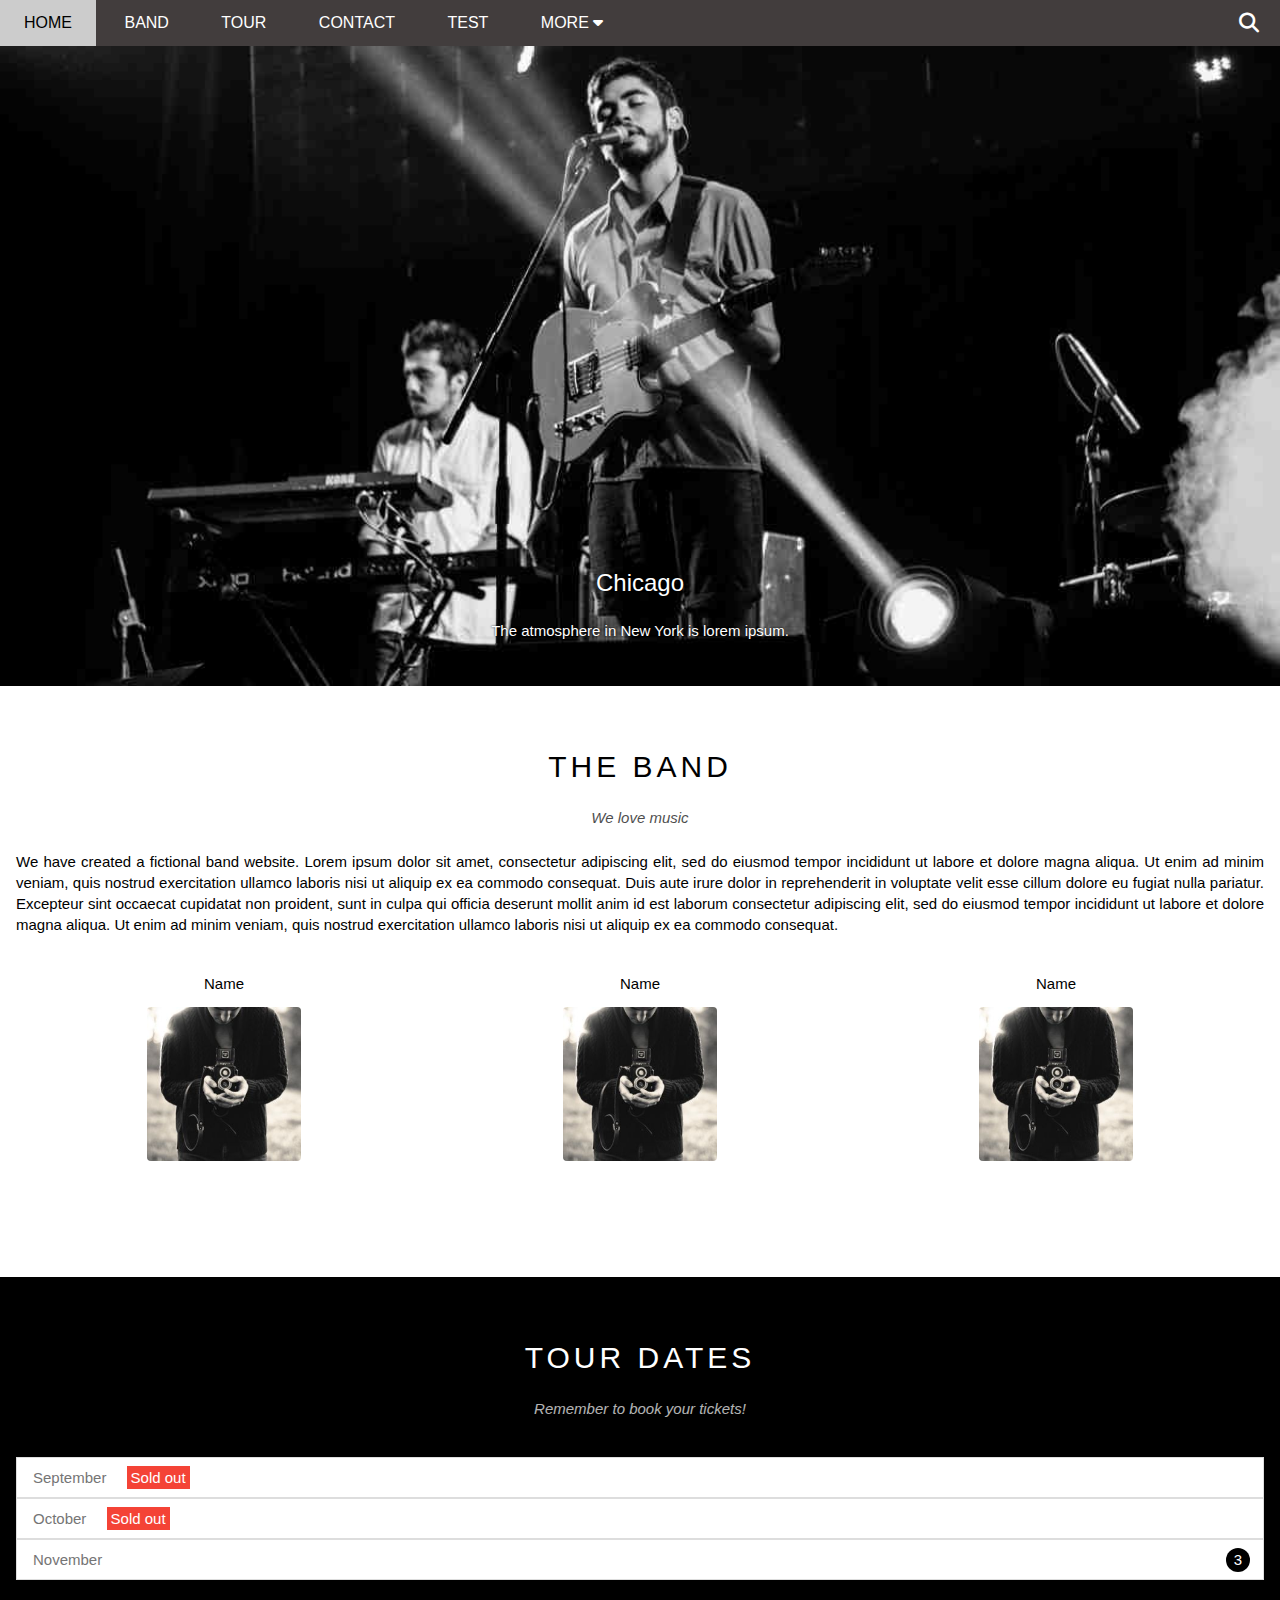
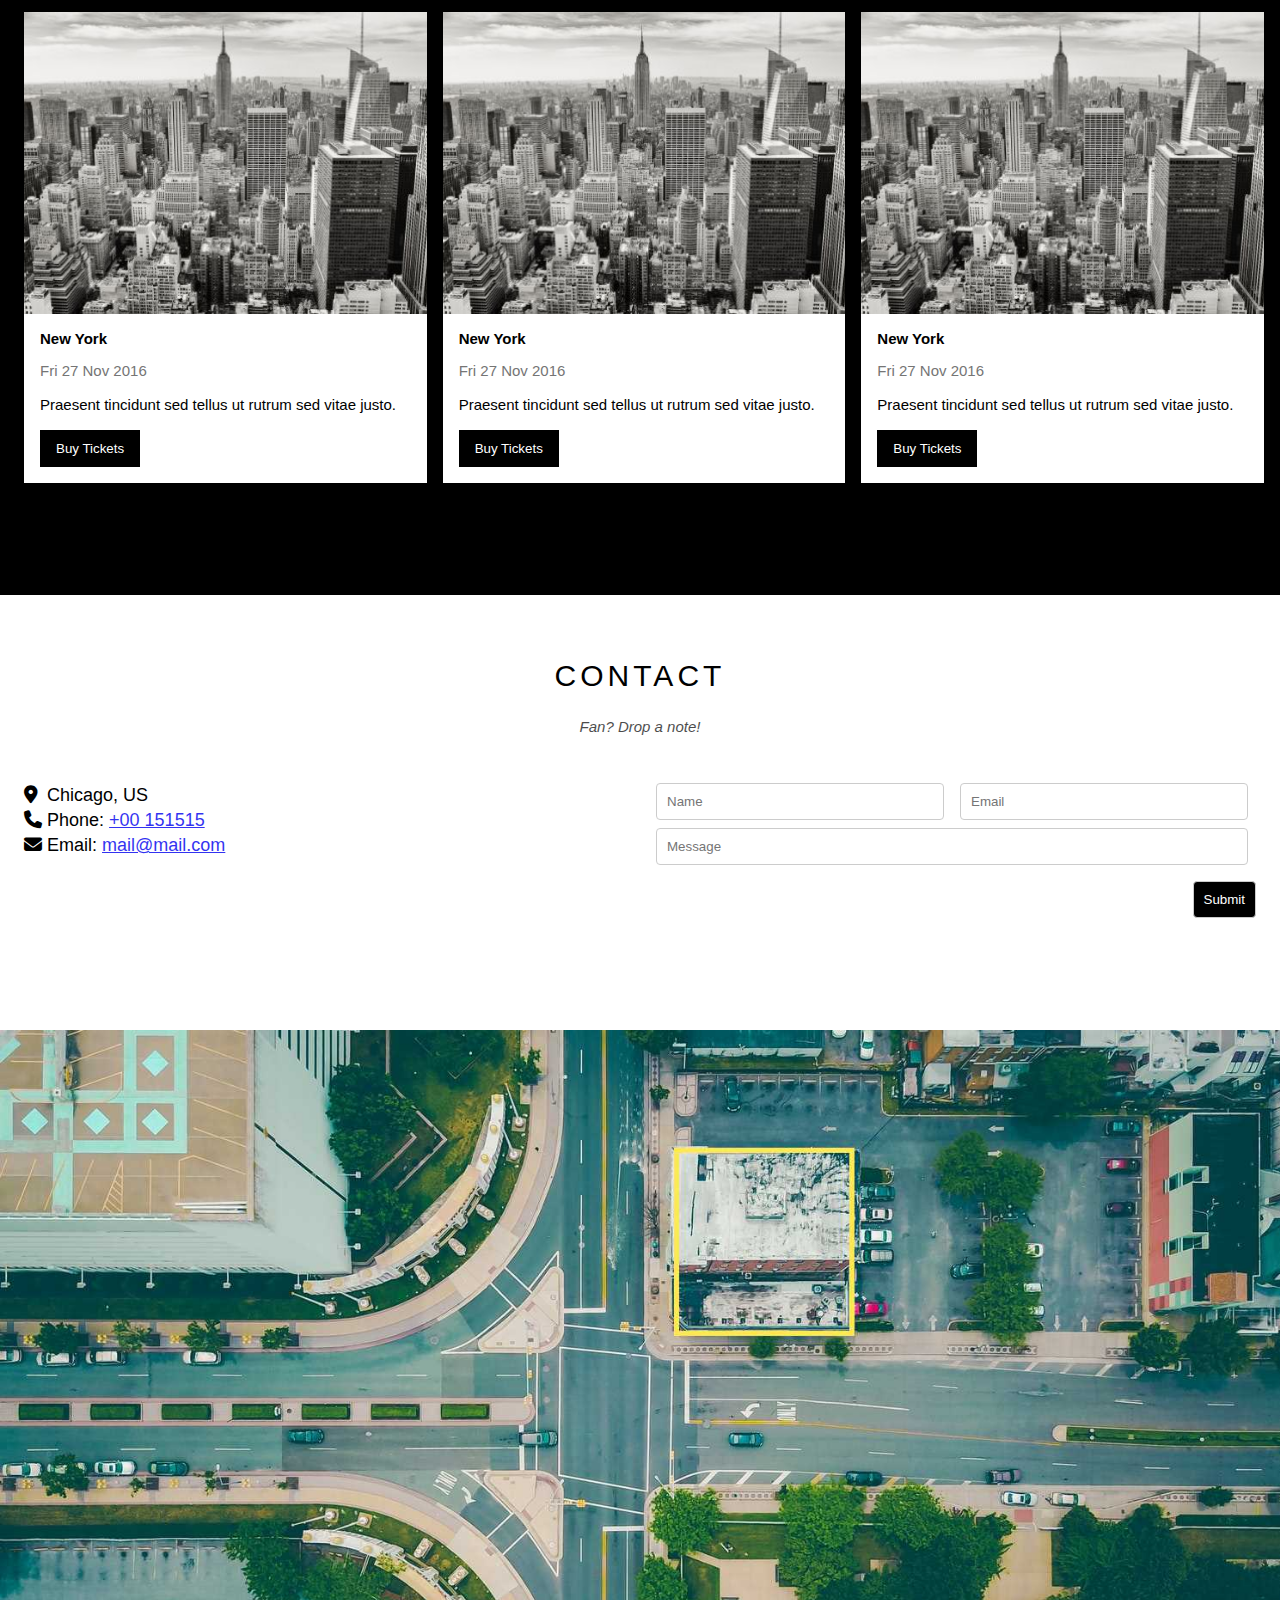
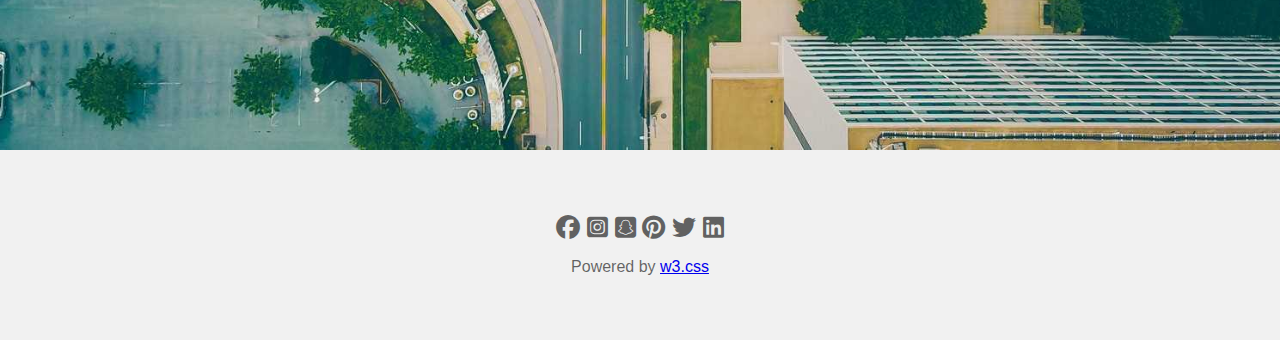
<file: index.html>
<!DOCTYPE html>
<html lang="en">

<head>
  <meta charset="UTF-8">
  <meta name="viewport" content="width=device-width, initial-scale=1.0">
  <title>The Band</title>
  <link rel="shortcut icon" href="./assets/img/map.jpg" type="image/x-icon">
  <link rel="stylesheet" href="./assets/css/styles.css">
  <link rel="stylesheet" href="./assets/css/responsive.css">
  <link rel="stylesheet" href="https://cdnjs.cloudflare.com/ajax/libs/font-awesome/6.2.1/css/all.min.css">
</head>

<body>
  <div id="main">

    <div id="header">
      <ul id="nav">
        <li><a href="#">Home</a></li>
        <li><a href="#band">Band</a></li>
        <li><a href="#tour">Tour</a></li>
        <li><a href="#contact">Contact</a></li>
        <li><a href="test.html">Test</a></li>
        <li class="dropdown">
          <a href="#">More <i class="fa-sharp fa-solid fa-caret-down"></i></a>
          <ul class="dropdown-content">
            <li><a href="#">Merchandise</a></li>
            <li><a href="#">Extras</a></li>
            <li><a href="#">Media</a></li>
          </ul>
        </li>
      </ul>
      <div class="search-btn">
        <i class="search-icon fa-solid fa-magnifying-glass"></i>
      </div>
      <div id="mobile-menu" class="mobile-menu-btn">
        <i class="menu-icon fa-solid fa-bars"></i>
      </div>
    </div>

    <div class="slider fade" data-img="./assets/img/slider/chicago.jpg">
      <div class="text-content">
        <h2 class="text-heading">Chicago</h2>
        <p class="text-desc">The atmosphere in New York is lorem ipsum.</p>
      </div>
    </div>

    <div class="slider fade" data-img="./assets/img/slider/la.jpg">
      <div class="text-content">
        <h2 class="text-heading">Los Angeles</h2>
        <p class="text-desc">The atmosphere in New York is lorem ipsum.</p>
      </div>
    </div>

    <div class="slider fade" data-img="./assets/img/slider/ny.jpg">
      <div class="text-content">
        <h2 class="text-heading">New York</h2>
        <p class="text-desc">The atmosphere in New York is lorem ipsum.</p>
      </div>
    </div>

    <div id="content">
      <div id="band" class="content-section">
        <h2 class="section-heading">THE BAND</h2>
        <p class="section-sub-heading">We love music</p>
        <p class="about-text">We have created a fictional band website. Lorem ipsum dolor sit amet, consectetur
          adipiscing elit, sed do eiusmod tempor incididunt ut labore et dolore magna aliqua. Ut enim ad minim veniam,
          quis nostrud exercitation ullamco laboris nisi ut aliquip ex ea commodo consequat. Duis aute irure dolor in
          reprehenderit in voluptate velit esse cillum dolore eu fugiat nulla pariatur. Excepteur sint occaecat
          cupidatat non proident, sunt in culpa qui officia deserunt mollit anim id est laborum consectetur adipiscing
          elit, sed do eiusmod tempor incididunt ut labore et dolore magna aliqua. Ut enim ad minim veniam, quis nostrud
          exercitation ullamco laboris nisi ut aliquip ex ea commodo consequat.</p>
        <div class="row members-list">
          <div class="col col-4 text-center mt-4 col-sm-12">
            <p class="member-name">Name</p>
            <img src="./assets/img/bandmember.jpg" alt="Name" class="member-img">
          </div>

          <div class="col col-4 text-center mt-4 col-sm-12">
            <p class="member-name">Name</p>
            <img src="./assets/img/bandmember.jpg" alt="Name" class="member-img">
          </div>

          <div class="col col-4 text-center mt-4 col-sm-12">
            <p class="member-name">Name</p>
            <img src="./assets/img/bandmember.jpg" alt="Name" class="member-img">
          </div>
        </div>
      </div>

      <div id="tour" class="tour-section">
        <div class="content-section">
          <h2 class="section-heading text-white">TOUR DATES</h2>
          <p class="section-sub-heading text-white  ">Remember to book your tickets!</p>

          <ul class="tickets-list">
            <li>September <span class="sold-out">Sold out</span></li>
            <li>October <span class="sold-out">Sold out</span></li>
            <li>November <span class="quantity">3</span></li>
          </ul>

          <div class="row places-list">
            <div class="col col-4 mt-3 col-sm-12">
              <img src="./assets/img/newyork.jpg" alt="New York" class="place-img">
              <div class="place-body">
                <h3 class="place-heading">New York</h3>
                <p class="place-time">Fri 27 Nov 2016</p>
                <p class="place-desc">Praesent tincidunt sed tellus ut rutrum sed vitae justo.</p>
                <button type="button" class="btn place-buy-btn js-buy-ticket w-sm-100">Buy Tickets</button>
              </div>
            </div>

            <div class="col col-4 mt-3 col-sm-12">
              <img src="./assets/img/newyork.jpg" alt="New York" class="place-img">
              <div class="place-body">
                <h3 class="place-heading">New York</h3>
                <p class="place-time">Fri 27 Nov 2016</p>
                <p class="place-desc">Praesent tincidunt sed tellus ut rutrum sed vitae justo.</p>
                <button type="button" class="btn place-buy-btn js-buy-ticket w-sm-100">Buy Tickets</button>
              </div>
            </div>

            <div class="col col-4 mt-3 col-sm-12">
              <img src="./assets/img/newyork.jpg" alt="New York" class="place-img">
              <div class="place-body">
                <h3 class="place-heading">New York</h3>
                <p class="place-time">Fri 27 Nov 2016</p>
                <p class="place-desc">Praesent tincidunt sed tellus ut rutrum sed vitae justo.</p>
                <button type="button" class="btn place-buy-btn js-buy-ticket w-sm-100">Buy Tickets</button>
              </div>
            </div>
          </div>
        </div>
      </div>

      <div id="contact" class="content-section">
        <h2 class="section-heading">CONTACT</h2>
        <p class="section-sub-heading">Fan? Drop a note!</p>
        <div class="row contact-content">
          <div class="col col-6 contact-info col-sm-12">
            <p><i class="fa-solid fa-location-dot"></i> Chicago, US</p>
            <p><i class="fa-solid fa-phone"></i> Phone: <a href="tel:+00 151515">+00 151515</a></p>
            <p><i class="fa-solid fa-envelope"></i> Email: <a href="mailto:mail@mail.com">mail@mail.com</a></p>
          </div>
          <div class="col col-6 contact-form col-sm-12">
            <form action="">
              <div class="row">
                <div class="col col-6 col-sm-12">
                  <input type="text" name="" class="form-control" id="" required placeholder="Name">
                </div>
                <div class="col col-6 col-sm-12 mt-sm-2">
                  <input type="email" name="" class="form-control" id="" required placeholder="Email">
                </div>
              </div>
              <div class="row mt-2">
                <div class="col col-12">
                  <input type="text" class="form-control" required placeholder="Message">
                </div>
              </div>
              <input class="form-control mt-3 float-right w-sm-100" type="submit" value="Submit">
            </form>
          </div>
        </div>
      </div>

      <div class="map-section">
        <img src="./assets/img/map.jpg" alt="">
      </div>

    </div>

    <div id="footer">
      <div class="socials-list">
        <a href=""><i class="fa-brands fa-facebook"></i></a>
        <a href=""><i class="fa-brands fa-square-instagram"></i></a>
        <a href=""><i class="fa-brands fa-square-snapchat"></i></a>
        <a href=""><i class="fa-brands fa-pinterest"></i></a>
        <a href=""><i class="fa-brands fa-twitter"></i></a>
        <a href=""><i class="fa-brands fa-linkedin"></i></a>
      </div>
      <p class="copyright mt-3">Powered by <a href="#footer">w3.css</a></p>
    </div>
  </div>

  <div class="modal js-modal">
    <div class="modal-content js-modal-content">
      <header class="modal-header">
        <div class="modal-close js-modal-close">
          <i class="fa-solid fa-xmark"></i>
        </div>
        <i class="modal-header-icon fa-solid fa-suitcase"></i>
        Tickets
      </header>
      <div class="modal-body">
        <p>
          <label for="how-many" class="modal-label">
            <i class="fa-solid fa-cart-shopping"></i>
            Tickets, $15 per person
          </label>
        </p>
        <input id="how-many" type="text" class="modal-input" placeholder="How many?">
        <p>
          <label for="email" class="modal-label">
            <i class="fa-solid fa-user"></i>
            Send To
          </label>
        </p>
        <input id="email" type="email" class="modal-input" placeholder="Enter Email">
        <button id="buy-tickets" type="button">
          Pay
          <i class="fa-solid fa-check"></i>
        </button>
      </div>
      <footer class="modal-footer">
        <p class="modal-help">Need <a href="#" style="color: #2196F3;">help?</a></p>
      </footer>
    </div>
  </div>
  <script src="./assets/js/index.js"></script>
  <script src="./assets/js/responsive.js"></script>
</body>

</html>
</file>
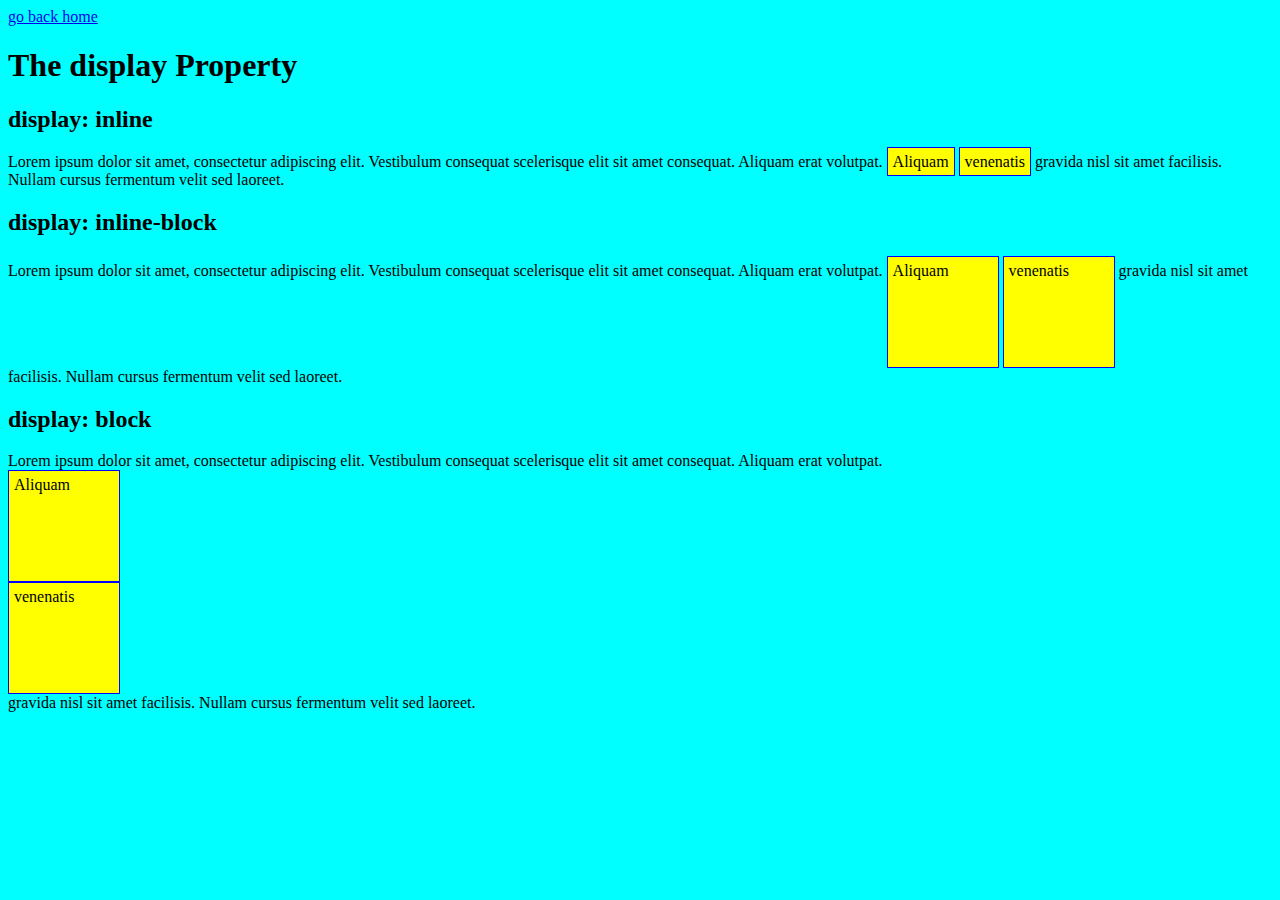
<file: test.html>
<!DOCTYPE html>

<head>
  <style>
    span.a {
      display: inline;
      /* the default for span */
      width: 1000px;
      height: 100px;
      padding: 5px;
      border: 1px solid blue;
      background-color: yellow;
    }

    span.b {
      display: inline-block;
      width: 100px;
      height: 100px;
      padding: 5px;
      border: 1px solid blue;
      background-color: yellow;
    }

    span.c {
      display: block;
      width: 100px;
      height: 100px;
      padding: 5px;
      border: 1px solid blue;
      background-color: yellow;
    }
    :hover{
      background-color: aqua;
    }
  </style>
</head>
<html>

<body>
  <a href = "index.html">go back home</a>
  <h1>The display Property</h1>

  <h2>display: inline</h2>
  <div>Lorem ipsum dolor sit amet, consectetur adipiscing elit. Vestibulum consequat scelerisque elit sit amet
    consequat. Aliquam erat volutpat. <span class="a">Aliquam</span> <span class="a">venenatis</span> gravida nisl sit
    amet facilisis. Nullam cursus fermentum velit sed laoreet. </div>

  <h2>display: inline-block</h2>
  <div>Lorem ipsum dolor sit amet, consectetur adipiscing elit. Vestibulum consequat scelerisque elit sit amet
    consequat. Aliquam erat volutpat. <span class="b">Aliquam</span> <span class="b">venenatis</span> gravida nisl sit
    amet facilisis. Nullam cursus fermentum velit sed laoreet. </div>

  <h2>display: block</h2>
  <div>Lorem ipsum dolor sit amet, consectetur adipiscing elit. Vestibulum consequat scelerisque elit sit amet
    consequat. Aliquam erat volutpat. <span class="c">Aliquam</span> <span class="c">venenatis</span> gravida nisl sit
    amet facilisis. Nullam cursus fermentum velit sed laoreet. </div>
</body>

</html>
</file>
<file: assets/css/responsive.css>
/* Tablet and Mobile */
@media only screen and (max-width: 63.9375em) {
    .btn {
        padding: 15px 16px;
    }

    .contact-form .form-control {
        padding: 15px;
    }

    .contact-info {
        line-height: 2;
    }

    #footer .socials-list a {
        margin: 0 8px;
    }

    #footer .copyright a {
        padding: 12px 0;
        display: inline-block;
    }
}

/* Tablet */
@media only screen and (min-width: 46.25em) and (max-width: 63.9375em) {
    #footer .socials-list {
        font-size: 48px;
    }
}

/* Mobile */
@media only screen and (max-width: 46.1875em) {

    .col-sm-12,
    .w-sm-100 {
        width: 100%;
    }

    .mt-sm-2 {
        margin-top: 0.5rem !important;
    }

    #header {
        overflow: hidden;
    }

    #header .search-btn {
        display: none;
    }

    #header .mobile-menu-btn {
        /* margin-right: 16px; */
        display: block;
    }

    #nav {
        display: block;
    }

    #nav li a {
        padding: 1px 24px;
    }

    #nav>li {
        display: block;
    }

    #nav .dropdown-content {
        position: initial;
        background-color: #333;
    }

    #nav .dropdown-content a {
        color: #fff;
        padding: 5px 42px;
    }

    #nav>li:first-child {
        display: inline-block;
    }

    #content .member-img {
        width: 60%;
    }

    .contact-form {
        margin-top: 32px;
    }
}
</file>
<file: assets/css/styles.css>
/* reset css */
* {
    padding: 0;
    margin: 0;
    box-sizing: border-box;
}

html {
    font-family: Arial, Helvetica, sans-serif;
    scroll-behavior: smooth;
}

/* width */
::-webkit-scrollbar {
    width: 10px;
}

/* Track */
::-webkit-scrollbar-track {
    background: #f1f1f1;

}

/* Handle */
::-webkit-scrollbar-thumb {
    background: #888;
    border-radius: 10px;
}

/* Handle on hover */
::-webkit-scrollbar-thumb:hover {
    background: #555;
}

/* Common */
.btn {
    border: none;
    cursor: pointer;
}


/* 
.row {
    margin-left: -8px;
    margin-right: -8px;
}
 */
.row::after {
    content: "";
    clear: both;
    /* display: table; */
    display: block;
}

.col {
    float: left;
    padding-left: 8px;
    padding-right: 8px;
}

.col-4 {
    /* width: 33.33%; */
    width: calc(100%/3);
}

.col-6 {
    width: calc(100%/2);
}

.col-12 {
    width: 100%;
}

.mt-2 {
    margin-top: 0.5rem !important;
}

.mt-3 {
    margin-top: 1rem !important;
}

.mt-4 {
    margin-top: 1.5rem !important;
}

.float-left {
    float: left;
}

.float-right {
    float: right;
}

.form-control {
    padding: 10px;
    border: 1px solid #ccc;
    border-radius: 4px;

}

.form-control:not(.form-control[type=submit]) {
    width: 100%;
}

.form-control[type=submit] {
    background-color: #000;
    color: #fff;
}

.form-control[type=submit],
.form-control[type=button] {
    cursor: pointer;
}

.form-control[type=submit]:hover {
    opacity: 0.8;
}

.form-control:focus {
    outline: 4px solid #60efe0;
}

.w-100 {
    width: 100% !important;
}

.text-center {
    text-align: center !important;
}

.text-white {
    color: white !important;
}

/* End Common */

#header {
    height: 46px;
    background-color: rgb(66, 61, 61);
    position: fixed;
    top: 0;
    left: 0;
    right: 0;
    z-index: 1;
}

#header .mobile-menu-btn {
    position: absolute;
    top: 0;
    right: 0;
    display: none;
}

#header .mobile-menu-btn,
#header .search-btn {
    float: right;
    padding: 0 21px;
    cursor: pointer;
}

#header .mobile-menu-btn:hover {
    background-color: #ccc;

}

#header .mobile-menu-btn:hover .menu-icon {
    color: #000;
}

#header .search-btn:hover {
    background-color: #f44336;
}

#header .menu-icon,
#header .search-icon {
    color: #fff;
    font-size: 20px;
    line-height: 46px;
}

#nav {
    display: inline-block;
}

#nav,
.dropdown-content {
    list-style-type: none;
}

#nav>li {
    display: inline-block;

}

#nav li {
    position: relative;
}

#nav>li>a {
    color: white;
    text-transform: uppercase;
}

#nav li a {
    text-decoration: none;
    line-height: 46px;
    padding: 0 24px;
    display: block;
}

#nav>li:hover>a,
#nav .dropdown-content li:hover a {
    color: black !important;
    background-color: #ccc;
}

#nav .dropdown:hover .dropdown-content {
    display: block;
}

#nav .dropdown-content {
    display: none;
    min-width: 160px;
    position: absolute;
    top: 100%;
    left: 0;
    color: black !important;
    background-color: #fff;
    box-shadow: 0 0 8px rgba(0, 0, 0, 0.2);
}

#nav .dropdown-content a {
    padding: 0 12px;
    line-height: 38px;
}

.slider {
    margin-top: 46px;
    padding-top: 50%;
    /* background-color: rgb(243, 217, 217); */
    background: url('') center /cover no-repeat;
    position: relative;
}

.slider .text-content {
    position: absolute;
    bottom: 47px;
    left: 50%;
    color: white;
    transform: translateX(-50%);
    text-align: center;
    text-shadow: 0 0 2px #000;
}

.slider .text-heading {
    font-weight: 500;
    font-size: 24px;
}

.slider .text-desc {
    font-size: 15px;
    margin-top: 25px;
}

.fade {
    animation: fade 0.5s linear;
}

@keyframes fade {
    0% {
        opacity: 0.8;
    }

    100% {
        opacity: 1;
    }
}

#content {
    font-size: 16px;
}

#content .content-section {
    /* width: 70%; */
    margin-left: auto;
    margin-right: auto;
    padding: 64px 16px 112px;
}

#content .section-heading {
    font-size: 30px;
    font-weight: 500;
    text-align: center;
    letter-spacing: 4px;
}

#content .section-sub-heading {
    font-size: 15px;
    font-style: italic;
    text-align: center;
    margin-top: 25px;
    opacity: 0.7;
}

#content .about-text {
    font-size: 15px;
    margin-top: 25px;
    text-align: justify;
    line-height: 1.4;
}

#content .members-list {
    margin-top: 16px;
}

#content .members-list::after {
    content: "";
    clear: left;
    display: table;
}

#content .member-item {
    text-align: center;
}



#content .member-name {
    font-size: 15px;

}

#content .member-img {
    margin-top: 15px;
    width: 154px;
    border-radius: 4px;
}

/* Tour */
.tour-section {
    background-color: #000;
}

.tickets-list {
    background-color: white;
    margin-top: 40px;
}

.tickets-list li {
    color: #757575;
    font-size: 15px;
    padding: 11px 16px;
    border: 1px solid #ddd;
    list-style: none;
}

.tickets-list .sold-out {
    background-color: #f44336;
    color: #fff;
    padding: 3px 4px;
    margin-left: 16px;
}

.tickets-list .quantity {
    float: right;
    color: white;
    background-color: black;
    border-radius: 50%;
    width: 24px;
    height: 24px;
    text-align: center;
    line-height: 24px;
    margin: -3px;
}

.places-list {
    margin-top: 16px;
}

.places-list:first-child {
    margin-left: -8px;
}

.places-list:last-child {
    margin-right: -8px;
}

.places-list::after {
    content: "";
    clear: both;
    display: table;
}

.place-img {
    width: 100%;
    display: block;
}

.place-img:hover {
    opacity: 0.6;
}

.place-body {
    background-color: #fff;
    padding: 16px;
    font-size: 15px;
}

.place-heading {
    font-size: 15px;
    font-weight: 600;
}

.place-time {
    margin-top: 15px;
    color: #757575;
}

.place-desc {
    margin-top: 15px;
    line-height: 1.4;
}

.place-buy-btn {
    color: #fff;
    background-color: #000;
    text-decoration: none;
    padding: 11px 16px;
    margin-top: 15px;
    display: inline-block;
}

.place-buy-btn:hover {
    color: #000;
    background-color: #ccc;
}



.modal {
    position: fixed;
    top: 0;
    left: 0;
    right: 0;
    bottom: 0;
    z-index: 3;
    background-color: rgba(0, 0, 0, 0.4);
    align-items: center;
    justify-content: center;
    display: none;
}

.modal.open {
    display: flex;
}

.modal-content {
    background-color: #fff;
    width: 60%;
    border-radius: 4px;
    animation: showModal 0.5s ease;
}

.modal-header {
    background-color: #009688;
    height: 130px;
    display: flex;
    align-items: center;
    justify-content: center;
    font-size: 30px;
    color: #fff;
    position: relative;
    border-radius: 4px 4px 0 0;
}

.modal-close {
    position: absolute;
    top: 0;
    right: 0;
    padding: 8px 16px;
    font-size: 16px;
    text-align: center;
    cursor: pointer;
}

.modal-close:hover {
    background-color: #ccc;
    color: black;

}

.modal-header-icon {
    margin-right: 16px;
}

.modal-body {
    padding: 16px;
}

.modal-label {
    display: block;
    font-size: 15px;
    margin-bottom: 12px;
}

.modal-input {
    border: 1px solid #ccc;
    padding: 10px;
    width: 100%;
    font-size: 15px;
    margin-bottom: 24px;
    border-radius: 4px;
}

.modal-input:focus {
    outline: 4px solid rgb(144, 238, 255);
}

@keyframes showModal {
    0% {
        opacity: 0;
        transform: translateY(-20%);
    }

    100% {
        opacity: 1;
        transform: translateY(0);
    }
}

#buy-tickets {
    background-color: #009688;
    color: white;
    border: none;
    padding: 12px;
    width: 100%;
    border-radius: 4px;
    cursor: pointer;
    text-transform: uppercase;
    font-size: 15px;
}

#buy-tickets:hover {
    opacity: 0.8;
}

.modal-footer {
    padding: 16px;
    text-align: right;
}

/* Contact */
.contact-content {
    margin-top: 48px;
}

.contact-info {
    font-size: 18px;
    line-height: 1.4;
}

.contact-info a{
    opacity: 0.8;
}

.contact-info a:hover {
    opacity: 1;
}

.contact-info i[class*="fa-solid"] {
    width: 18px;
    display: inline-block;
}

.contact-form {
    font-size: 15px;
}

.map-section img {
    width: 100%;
    display: block;
}

#footer {
    padding: 64px 16px;
    text-align: center;
    background-color: #f1f1f1;
}

#footer .socials-list {
    font-size: 24px;
}

#footer .socials-list a {
    text-decoration: none;
    color: rgba(0, 0, 0, 0.6);
}

#footer .socials-list a:hover {
    opacity: 0.6;
}

#footer .copyright {
    color: rgba(0, 0, 0, 0.6);
}
</file>
